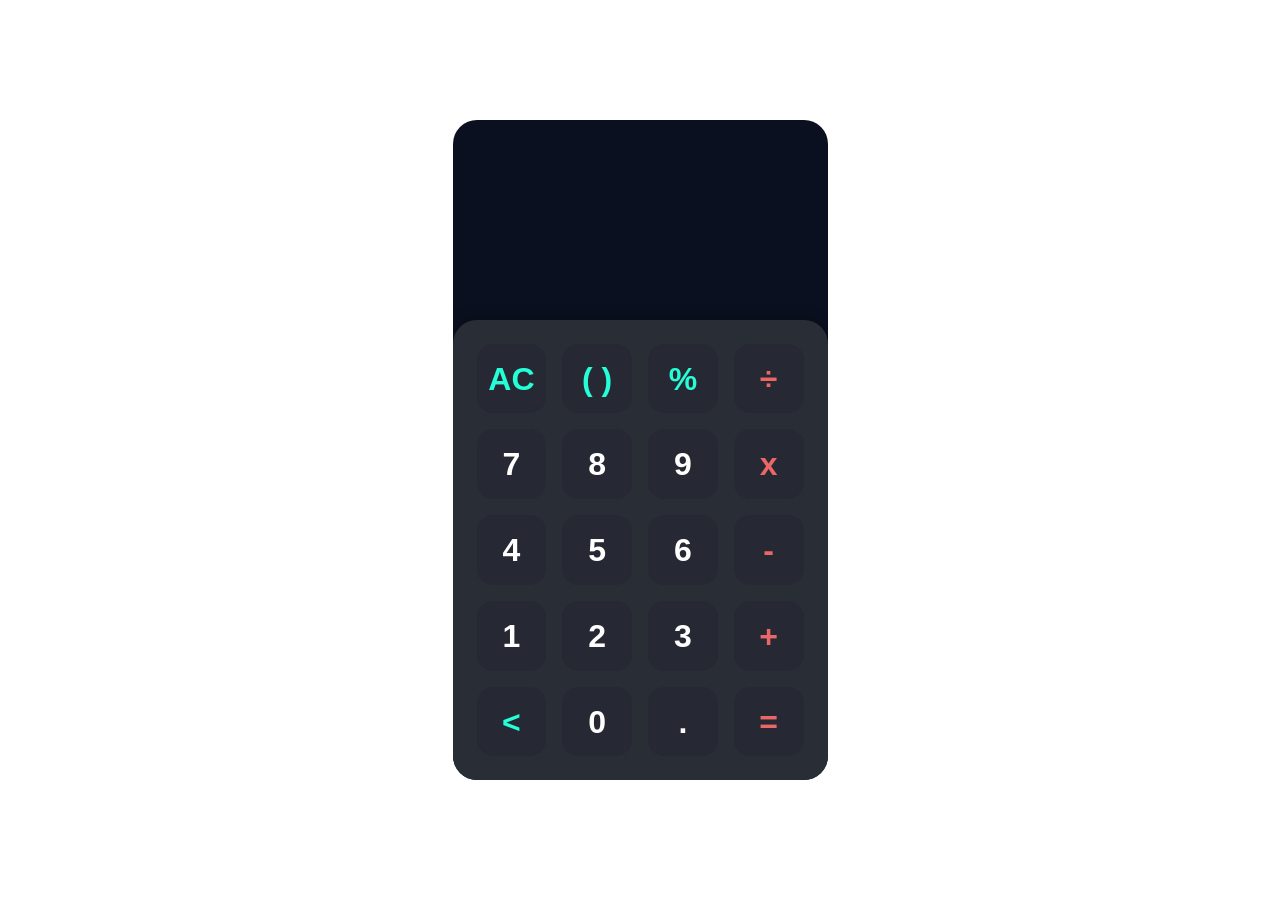
<file: Calculator-level 2-task 1/index.html>
<!DOCTYPE html>
<html lang="en">
<head>
	<meta charset="UTF-8">
	<meta http-equiv="X-UA-Compatible" content="IE=edge">
	<meta name="viewport" content="width=device-width, initial-scale=1.0">
	<title>Calculator</title>
	<link rel="stylesheet" href="main.css" />
</head>
<body>
	
	<div class="app">

		<div class="calculator">

			<div class="display">
				<div class="content">
					<div class="input"></div>
					<div class="output"></div>
				</div>
			</div>

			<div class="keys">

				<div data-key="clear" class="key action">
					<span>AC</span>
				</div>

				<div data-key="brackets" class="key action">
					<span>( )</span>
				</div>

				<div data-key="%" class="key action">
					<span>%</span>
				</div>

				<div data-key="/" class="key operator">
					<span>÷</span>
				</div>

				<div data-key="7" class="key">
					<span>7</span>
				</div>

				<div data-key="8" class="key">
					<span>8</span>
				</div>

				<div data-key="9" class="key">
					<span>9</span>
				</div>

				<div data-key="*" class="key operator">
					<span>x</span>
				</div>

				<div data-key="4" class="key">
					<span>4</span>
				</div>

				<div data-key="5" class="key">
					<span>5</span>
				</div>

				<div data-key="6" class="key">
					<span>6</span>
				</div>

				<div data-key="-" class="key operator">
					<span>-</span>
				</div>

				<div data-key="1" class="key">
					<span>1</span>
				</div>

				<div data-key="2" class="key">
					<span>2</span>
				</div>

				<div data-key="3" class="key">
					<span>3</span>
				</div>

				<div data-key="+" class="key operator">
					<span>+</span>
				</div>

				<div data-key="backspace" class="key action">
					<span>&lt;</span>
				</div>

				<div data-key="0" class="key">
					<span>0</span>
				</div>

				<div data-key="." class="key">
					<span>.</span>
				</div>
				
				<div data-key="=" class="key operator">
					<span>=</span>
				</div>
			</div>

		</div>

	</div>

	<script src="main.js"></script>
</body>
</html>
</file>
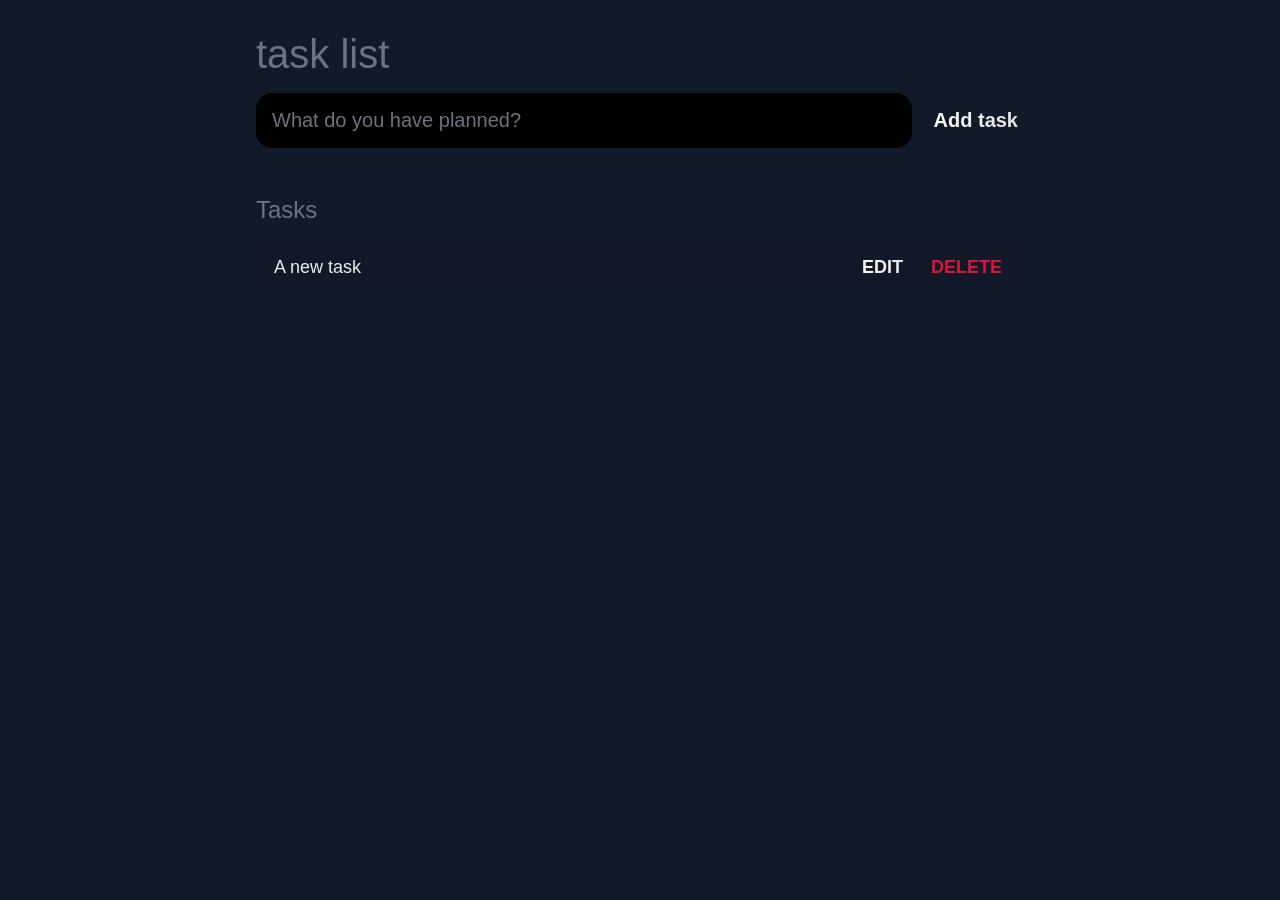
<file: Oasis  LEVEL 2 3RD TASK/index.html>
<!DOCTYPE html>
<html lang="en">
<head>
	<meta charset="UTF-8">
	<meta http-equiv="X-UA-Compatible" content="IE=edge">
	<meta name="viewport" content="width=device-width, initial-scale=1.0">
	<title>Task List 2021</title>

	<link rel="stylesheet" href="style.css" />
</head>
<body>
	
	<header>
		<h1> task list</h1>
		<form id="new-task-form">
			<input 
				type="text" 
				name="new-task-input" 
				id="new-task-input" 
				placeholder="What do you have planned?" />
			<input 
				type="submit"
				id="new-task-submit" 
				value="Add task" />
		</form>
	</header>
	<main>
		<section class="task-list">
			<h2>Tasks</h2>

			<div id="tasks">

				<div class="task">
					<div class="content">
						<input 
							type="text" 
							class="text" 
							value="A new task"
							readonly>
					</div>
					<div class="actions">
						<button class="edit">Edit</button>
						<button class="delete">Delete</button>
					</div>
				</div> 

			</div>
		</section>
	</main>

	<script src="script.js"></script>
</body>
</html>
</file>
<file: Calculator-level 2-task 1/main.css>
* {
	margin: 0;
	padding: 0;
	box-sizing: border-box;
	font-family: sans-serif;
}

.app {
	display: flex;
	justify-content: center;
	align-items: center;
	height: 100vh;
}

.calculator {
	background-color: #0a101f;
	width: 100%;
	max-width: 375px;
	min-height: 640px;
	display: flex;
	flex-direction: column;
	border-radius: 1.5rem;
	overflow: hidden;
}

.display {
	min-height: 200px;
	padding: 1.5rem;
	display: flex;
	justify-content: flex-end;
	align-items: flex-end;
	color: white;
	text-align: right;
	flex: 1 1 0%;
}

.display .content {
	display: flex;
	flex-direction: column;
	justify-content: flex-end;
	width: 100%;
	max-width: 100%;
	overflow: auto;
}

.display .input {
	width: 100%;
	font-size: 1.25rem;
	margin-bottom: 0.5rem;
}

.display .output {
	font-size: 3rem;
	font-weight: 700;
	width: 100%;
	white-space: nowrap;
}

.display .operator {
	color: #EB6666;
}

.display .brackets,
.display .percent {
	color: #26FED7;
}

.keys {
	background-color: #292D36;
	padding: 1.5rem;
	border-radius: 1.5rem 1.5rem 0 0;
	display: grid;
	grid-template-columns: repeat(4, 1fr);
	grid-template-rows: repeat(5, 1fr);
	grid-gap: 1rem;
	box-shadow: 0px -2px 16px rgba(0, 0, 0, 0.2);
}

.keys .key {
	position: relative;
	cursor: pointer;

	display: block;
	height: 0;
	padding-top: 100%;
	background-color: #262933;
	border-radius: 1rem;
	transition: 0.2s;
	user-select: none;
}

.keys .key span {
	position: absolute;
	top: 50%;
	left: 50%;
	transform: translate(-50%, -50%);

	font-size: 2rem;
	font-weight: 700;
	color: #FFF;
}

.keys .key:hover {
	box-shadow: inset 0px 0px 8px rgba(0, 0, 0, 0.2);
}

.keys .key.operator span {
	color: #EB6666;
}

.keys .key.action span {
	color: #26FED7;
}
</file>
<file: Oasis  LEVEL 2 3RD TASK/style.css>
:root {
	--dark: #101a29;
	--darker: #000000;
	--darkest: #111827;
	--grey: #6B7280;
	--pink: #ffffff;
	--purple: #e1dfe3;
	--light: #EEE;
}

* {
	margin: 0;
	box-sizing: border-box;
	font-family: "Fira sans", sans-serif;
}

body {
	display: flex;
	flex-direction: column;
	min-height: 100vh;
	color: #FFF;
	background-color: var(--dark);
}

header {
	padding: 2rem 1rem;
	max-width: 800px;
	width: 100%;
	margin: 0 auto;
}

header h1{ 
	font-size: 2.5rem;
	font-weight: 300;
	color: var(--grey);
	margin-bottom: 1rem;
}

#new-task-form {
	display: flex;;
}

input, button {
	appearance: none;
	border: none;
	outline: none;
	background: none;
}

#new-task-input {
	flex: 1 1 0%;
	background-color: var(--darker);
	padding: 1rem;
	border-radius: 1rem;
	margin-right: 1rem;
	color: var(--light);
	font-size: 1.25rem;
}

#new-task-input::placeholder {
	color: var(--grey);
}

#new-task-submit {
	color: var(--pink);
	font-size: 1.25rem;
	font-weight: 700;
	background-image: linear-gradient(to right, var(--pink), var(--purple));
	-webkit-background-clip: text;
	-webkit-text-fill-color: transparent;
	cursor: pointer;
	transition: 0.4s;
}

#new-task-submit:hover {
	opacity: 0.8;
}

#new-task-submit:active {
	opacity: 0.6;
}

main {
	flex: 1 1 0%;
	max-width: 800px;
	width: 100%;
	margin: 0 auto;
}

.task-list {
	padding: 1rem;
}

.task-list h2 {
	font-size: 1.5rem;
	font-weight: 300;
	color: var(--grey);
	margin-bottom: 1rem;
}

#tasks .task {
	display: flex;
	justify-content: space-between;
	background-color: var(--darkest);
	padding: 1rem;
	border-radius: 1rem;
	margin-bottom: 1rem;
}

.task .content {
	flex: 1 1 0%;
}

.task .content .text {
	color: var(--light);
	font-size: 1.125rem;
	width: 100%;
	display: block;
	transition: 0.4s;
}

.task .content .text:not(:read-only) {
	color: var(--pink);
}

.task .actions {
	display: flex;
	margin: 0 -0.5rem;
}

.task .actions button {
	cursor: pointer;
	margin: 0 0.5rem;
	font-size: 1.125rem;
	font-weight: 700;
	text-transform: uppercase;
	transition: 0.4s;
}

.task .actions button:hover {
	opacity: 0.8;
}

.task .actions button:active {
	opacity: 0.6;
}

.task .actions .edit {
	background-image: linear-gradient(to right, var(--pink), var(--purple));
	-webkit-background-clip: text;
	-webkit-text-fill-color: transparent;
}

.task .actions .delete {
	color: crimson;
}
</file>
